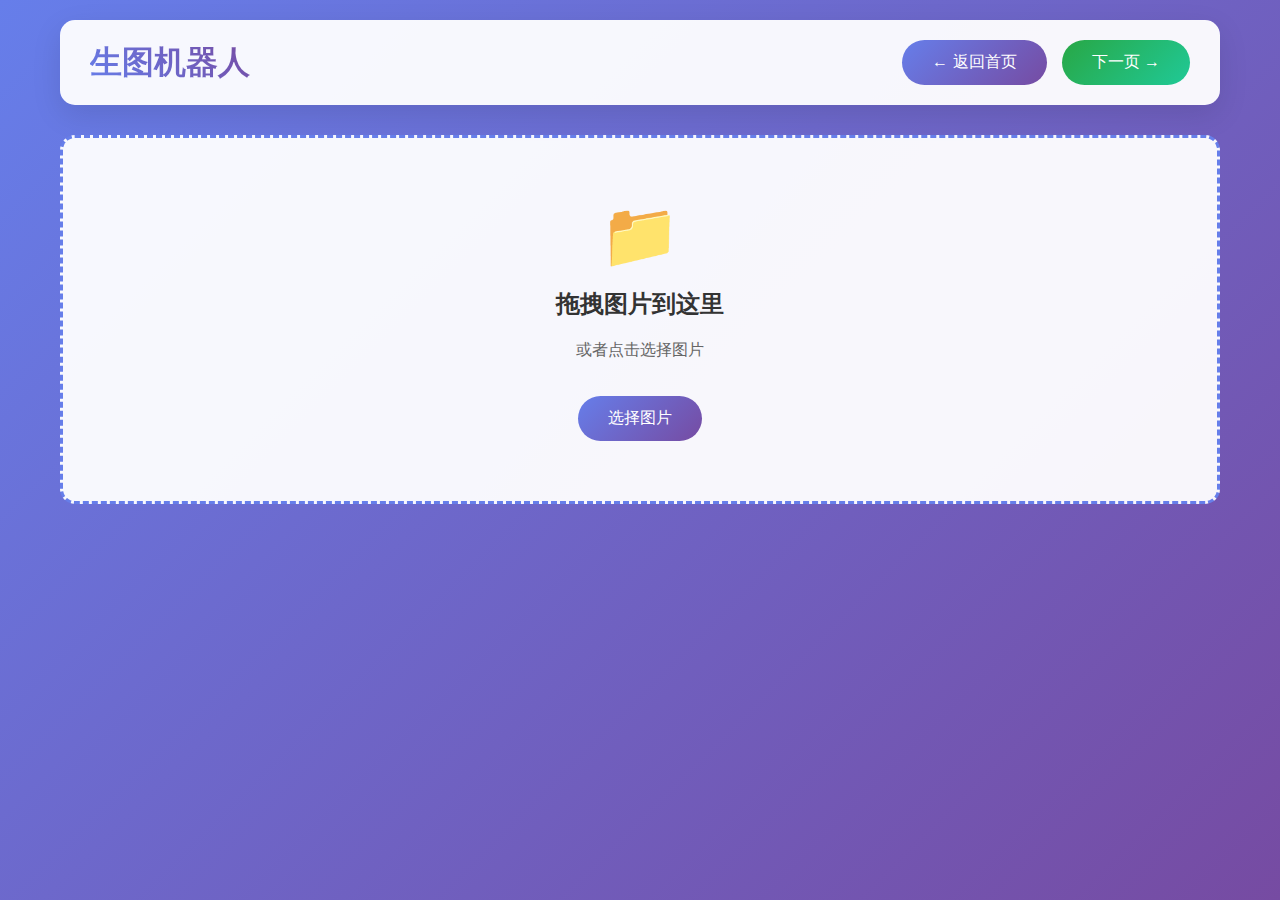
<file: frontend/html/generate.html>
<!DOCTYPE html>
<html lang="zh">
<head>
    <meta charset="UTF-8">
    <meta name="viewport" content="width=device-width, initial-scale=1.0">
    <title>生图页面</title>
    <link rel="stylesheet" href="../css/generate.css">
</head>
<body>
    <div class="container">
        <header>
            <h1>生图机器人</h1>
            <div class="header-nav">
                <a href="index.html" class="back-btn">← 返回首页</a>
                <a href="pedit.html" class="next-btn">下一页 →</a>
            </div>
        </header>

        <div class="upload-section">
            <div class="upload-area" id="uploadArea">
                <div class="upload-content">
                    <div class="upload-icon">📁</div>
                    <h3>拖拽图片到这里</h3>
                    <p>或者点击选择图片</p>
                    <input type="file" id="fileInput" multiple accept="image/*" style="display: none;">
                    <button class="upload-btn" onclick="document.getElementById('fileInput').click()">选择图片</button>
                </div>
            </div>
        </div>

        <div class="preview-section" id="previewSection" style="display: none;">
            <h3>📸 图片预览</h3>
            <div class="image-grid" id="imageGrid">
                <!-- 图片预览将在这里显示 -->
            </div>
        </div>

        <div class="controls-section" id="controlsSection" style="display: none;">
            <div class="action-buttons">
                <button class="process-btn" id="processBtn">
                    <span class="btn-icon">🚀</span>
                    AI生成
                </button>
                <button class="clear-btn" id="clearBtn">
                    <span class="btn-icon">🗑️</span>
                    清空图片
                </button>
            </div>
        </div>

        <div class="loading-section" id="loadingSection" style="display: none;">
            <div class="loading-spinner"></div>
            <p class="loading-text">正在处理图片，请稍候...</p>
            <div class="progress-bar">
                <div class="progress-fill" id="progressFill"></div>
            </div>
            <p class="progress-text" id="progressText">0 / 0</p>
        </div>

        <div class="results-section" id="resultsSection" style="display: none;">
            <h3>✨ 处理结果</h3>
            <div class="results-grid" id="resultsGrid">
                <!-- 处理结果将在这里显示 -->
            </div>
        </div>
    </div>
    <script src="../js/generate.js"></script>
</body>
</html>
</file>
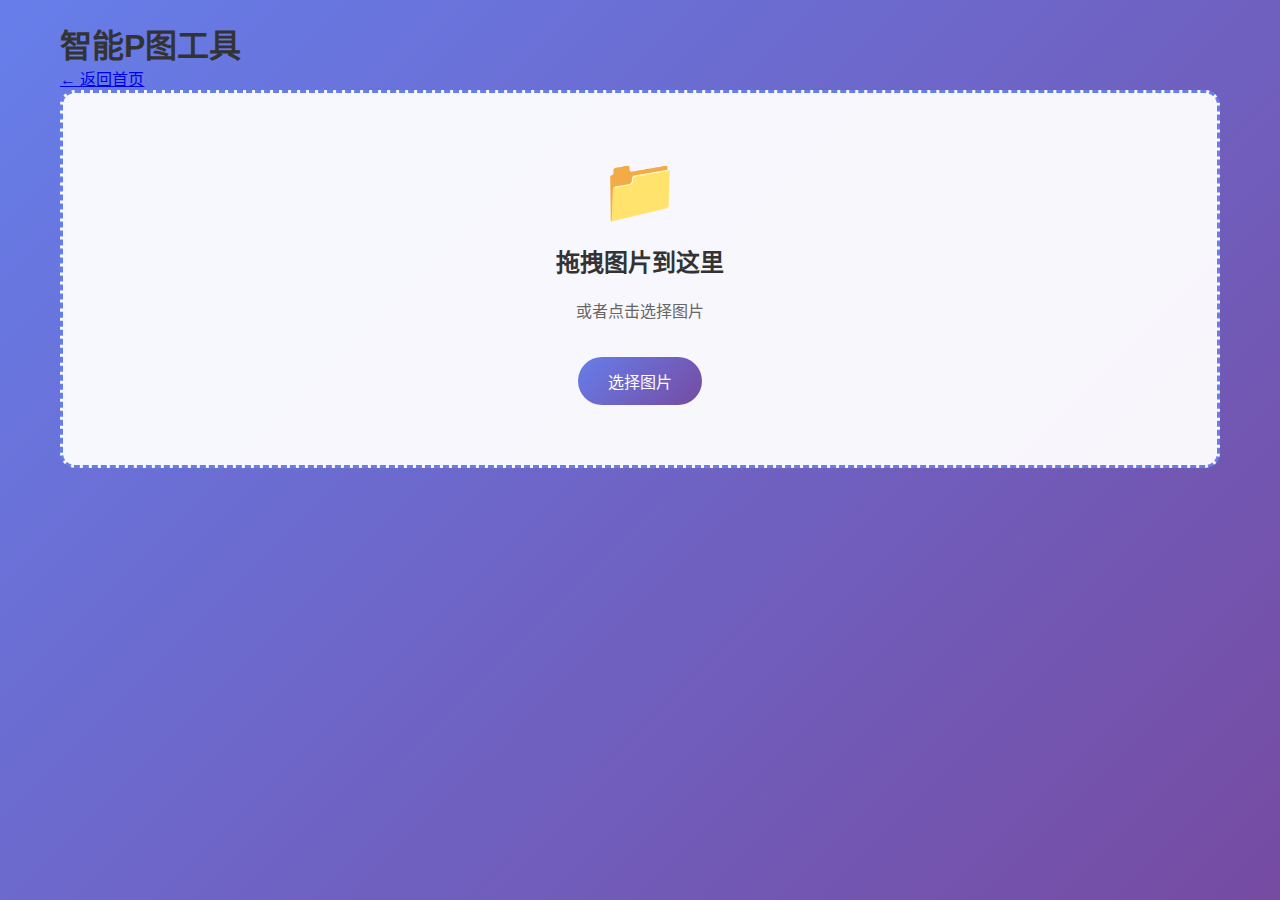
<file: frontend/html/pedit.html>
<!DOCTYPE html>
<html lang="zh-CN">
<head>
    <meta charset="UTF-8">
    <meta name="viewport" content="width=device-width, initial-scale=1.0">
    <title>智能P图工具</title>
    <link rel="stylesheet" href="../css/pedit.css">
</head>
<body>
    <div class="container">
        <header>
            <h1>智能P图工具</h1>
            <a href="index.html" class="back-btn">← 返回首页</a>
        </header>

        <div class="upload-section">
            <div class="upload-area" id="uploadArea">
                <div class="upload-content">
                    <div class="upload-icon">📁</div>
                    <h3>拖拽图片到这里</h3>
                    <p>或者点击选择图片</p>
                    <input type="file" id="fileInput" multiple accept="image/*" style="display: none;">
                    <button class="upload-btn" onclick="document.getElementById('fileInput').click()">选择图片</button>
                </div>
            </div>
        </div>

        <div class="preview-section" id="previewSection" style="display: none;">
            <h3>📸 图片预览</h3>
            <div class="image-grid" id="imageGrid">
                <!-- 图片预览将在这里显示 -->
            </div>
        </div>

        <div class="controls-section" id="controlsSection" style="display: none;">
            <div class="action-buttons">
                <button class="process-btn" id="processBtn">
                    <span class="btn-icon">🚀</span>
                    水印处理
                </button>
                <button class="clear-btn" id="clearBtn">
                    <span class="btn-icon">🗑️</span>
                    清空图片
                </button>
            </div>
        </div>

        <div class="loading-section" id="loadingSection" style="display: none;">
            <div class="loading-spinner"></div>
            <p class="loading-text">正在处理图片，请稍候...</p>
            <div class="progress-bar">
                <div class="progress-fill" id="progressFill"></div>
            </div>
            <p class="progress-text" id="progressText">0 / 0</p>
        </div>

        <div class="results-section" id="resultsSection" style="display: none;">
            <h3>✨ 处理结果</h3>
            <div class="results-grid" id="resultsGrid">
                <!-- 处理结果将在这里显示 -->
            </div>
        </div>
    </div>

    <script src="../js/pedit.js"></script>
</body>
</html>
</file>
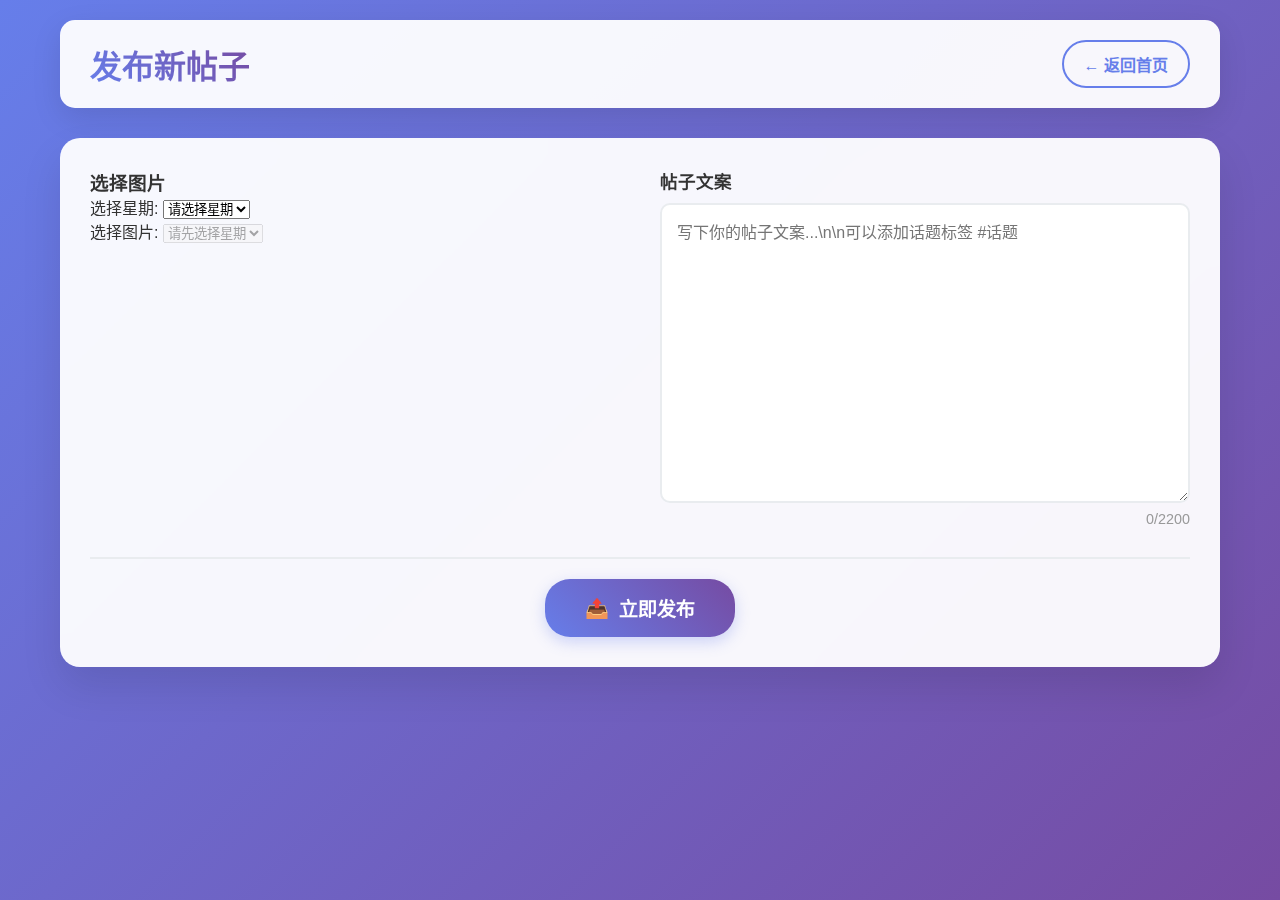
<file: frontend/html/publish.html>
<!DOCTYPE html>
<html lang="zh-CN">
<head>
    <meta charset="UTF-8">
    <meta name="viewport" content="width=device-width, initial-scale=1.0">
    <title>发布页面 - Instagram Robot</title>
    <link rel="stylesheet" href="../css/publish.css">
</head>
<body>
    <div class="container">
        <header>
            <h1>发布新帖子</h1>
            <a href="index.html" class="back-btn">← 返回首页</a>
        </header>
        
        <main class="publish-container">
            <div class="content-wrapper">
                <!-- 左侧图片区域 -->
                <div class="image-section">
                    <div class="image-selection-area">
                        <h3>选择图片</h3>
                        <div class="weekday-selector">
                            <label for="weekday-select">选择星期:</label>
                            <select id="weekday-select">
                                <option value="">请选择星期</option>
                                <option value="Monday">星期一</option>
                                <option value="Tuesday">星期二</option>
                                <option value="Wednesday">星期三</option>
                                <option value="Thursday">星期四</option>
                                <option value="Friday">星期五</option>
                            </select>
                        </div>
                        
                        <div class="image-selector">
                            <label for="image-select">选择图片:</label>
                            <select id="image-select" disabled>
                                <option value="">请先选择星期</option>
                            </select>
                        </div>
                        
                        <div class="selected-image-info" id="selected-image-info" style="display: none;">
                            <h4>已选择的图片:</h4>
                            <div class="image-path-display" id="selected-image-path"></div>
                            <button class="remove-image-btn" id="remove-selected-image">移除图片</button>
                        </div>
                    </div>
                </div>
                
                <!-- 右侧文案区域 -->
                <div class="text-section">
                    <div class="text-input-container">
                        <label for="post-caption">帖子文案</label>
                        <textarea 
                            id="post-caption" 
                            placeholder="写下你的帖子文案...\n\n可以添加话题标签 #话题"
                            maxlength="2200"
                        ></textarea>
                        <div class="char-counter">
                            <span id="char-count">0</span>/2200
                        </div>
                    </div>
                    

                </div>
            </div>
            
            <!-- 底部发布按钮 -->
            <div class="publish-actions">
                <button class="publish-btn" id="publish-btn">
                    <span class="btn-icon">📤</span>
                    立即发布
                </button>
                <div class="publish-status" id="publish-status"></div>
            </div>
        </main>
    </div>
    
    <script src="../js/publish.js"></script>
</body>
</html>
</file>
<file: frontend/css/generate.css>
/* 全局样式 */
* {
    margin: 0;
    padding: 0;
    box-sizing: border-box;
}

body {
    font-family: 'Segoe UI', Tahoma, Geneva, Verdana, sans-serif;
    background: linear-gradient(135deg, #667eea 0%, #764ba2 100%);
    min-height: 100vh;
    color: #333;
}

.container {
    max-width: 1200px;
    margin: 0 auto;
    padding: 20px;
}

/* 头部样式 */
header {
    display: flex;
    justify-content: space-between;
    align-items: center;
    margin-bottom: 30px;
    background: rgba(255, 255, 255, 0.95);
    padding: 20px 30px;
    border-radius: 15px;
    box-shadow: 0 10px 30px rgba(0, 0, 0, 0.1);
}

header h1 {
    color: #333;
    font-size: 2rem;
    font-weight: 700;
    background: linear-gradient(45deg, #667eea, #764ba2);
    -webkit-background-clip: text;
    -webkit-text-fill-color: transparent;
    background-clip: text;
}

.header-nav {
    display: flex;
    gap: 15px;
    align-items: center;
}

.back-btn, .next-btn {
    background: linear-gradient(135deg, #667eea, #764ba2);
    color: white;
    border: none;
    padding: 12px 30px;
    border-radius: 25px;
    font-size: 1rem;
    cursor: pointer;
    transition: all 0.3s ease;
    text-decoration: none;
    display: inline-block;
}

.next-btn {
    background: linear-gradient(135deg, #28a745, #20c997);
}

.back-btn:hover {
    transform: translateY(-2px);
    box-shadow: 0 5px 15px rgba(0,0,0,0.2);
}

.next-btn:hover {
    transform: translateY(-2px);
    box-shadow: 0 5px 15px rgba(40, 167, 69, 0.3);
}

/* 上传区域样式 */
.upload-section {
    margin-bottom: 30px;
}

.upload-area {
    background: rgba(255, 255, 255, 0.95);
    border-radius: 15px;
    padding: 60px 40px;
    text-align: center;
    border: 3px dashed #667eea;
    transition: all 0.3s ease;
    cursor: pointer;
}

.upload-area:hover {
    border-color: #764ba2;
    background: rgba(255, 255, 255, 0.98);
    transform: translateY(-2px);
}

.upload-area.dragover {
    border-color: #764ba2;
    background: rgba(118, 75, 162, 0.1);
}

.upload-content {
    display: flex;
    flex-direction: column;
    align-items: center;
    gap: 15px;
}

.upload-icon {
    font-size: 4rem;
    color: #667eea;
}

.upload-content h3 {
    font-size: 1.5rem;
    color: #333;
    margin-bottom: 5px;
}

.upload-content p {
    color: #666;
    margin-bottom: 20px;
}

.upload-btn {
    background: linear-gradient(135deg, #667eea, #764ba2);
    color: white;
    border: none;
    padding: 12px 30px;
    border-radius: 25px;
    font-size: 1rem;
    cursor: pointer;
    transition: all 0.3s ease;
}

.upload-btn:hover {
    transform: translateY(-2px);
    box-shadow: 0 5px 15px rgba(0,0,0,0.2);
}

/* 预览区域样式 */
.preview-section {
    background: rgba(255, 255, 255, 0.95);
    border-radius: 15px;
    padding: 30px;
    margin-bottom: 30px;
    box-shadow: 0 10px 30px rgba(0,0,0,0.1);
}

.preview-section h3 {
    margin-bottom: 20px;
    color: #333;
    font-size: 1.3rem;
}

.image-grid {
    display: grid;
    grid-template-columns: repeat(auto-fill, minmax(200px, 1fr));
    gap: 20px;
}

.image-item {
    position: relative;
    border-radius: 10px;
    overflow: hidden;
    box-shadow: 0 5px 15px rgba(0,0,0,0.1);
    transition: transform 0.3s ease;
}

.image-item:hover {
    transform: scale(1.05);
}

.image-item img {
    width: 100%;
    height: 150px;
    object-fit: cover;
}

.image-item-info {
    position: absolute;
    bottom: 0;
    left: 0;
    right: 0;
    background: rgba(0,0,0,0.7);
    color: white;
    padding: 8px;
    font-size: 0.9rem;
}

.remove-image {
    position: absolute;
    top: 5px;
    right: 5px;
    background: rgba(255,0,0,0.8);
    color: white;
    border: none;
    border-radius: 50%;
    width: 25px;
    height: 25px;
    cursor: pointer;
    font-size: 16px;
    display: flex;
    align-items: center;
    justify-content: center;
}

/* 控制区域样式 */
.controls-section {
    background: rgba(255, 255, 255, 0.95);
    border-radius: 15px;
    padding: 30px;
    margin-bottom: 30px;
    box-shadow: 0 10px 30px rgba(0,0,0,0.1);
    text-align: center;
}

/* 按钮样式 */
.action-buttons {
    display: flex;
    gap: 20px;
    justify-content: center;
    flex-wrap: wrap;
}

.process-btn, .clear-btn, .download-all-btn {
    padding: 15px 30px;
    border: none;
    border-radius: 25px;
    font-size: 1.1rem;
    font-weight: 500;
    cursor: pointer;
    transition: all 0.3s ease;
    display: flex;
    align-items: center;
    gap: 10px;
}

.process-btn {
    background: linear-gradient(135deg, #4CAF50, #45a049);
    color: white;
}

.process-btn:hover {
    transform: translateY(-2px);
    box-shadow: 0 5px 20px rgba(76, 175, 80, 0.4);
}

.process-btn:disabled {
    background: #ccc;
    cursor: not-allowed;
    transform: none;
    box-shadow: none;
}

.clear-btn {
    background: linear-gradient(135deg, #f44336, #da190b);
    color: white;
}

.clear-btn:hover {
    transform: translateY(-2px);
    box-shadow: 0 5px 20px rgba(244, 67, 54, 0.4);
}

/* 加载动画 */
.loading-section {
    background: rgba(255, 255, 255, 0.95);
    border-radius: 15px;
    padding: 60px 40px;
    margin-bottom: 30px;
    text-align: center;
    box-shadow: 0 10px 30px rgba(0,0,0,0.1);
}

.loading-spinner {
    width: 50px;
    height: 50px;
    border: 4px solid #f3f3f3;
    border-top: 4px solid #667eea;
    border-radius: 50%;
    animation: spin 1s linear infinite;
    margin: 0 auto 20px;
}

@keyframes spin {
    0% { transform: rotate(0deg); }
    100% { transform: rotate(360deg); }
}

.loading-text {
    font-size: 1.2rem;
    color: #333;
    margin-bottom: 20px;
}

.progress-bar {
    width: 100%;
    height: 8px;
    background: #e1e5e9;
    border-radius: 4px;
    overflow: hidden;
    margin-bottom: 10px;
}

.progress-fill {
    height: 100%;
    background: linear-gradient(135deg, #667eea, #764ba2);
    border-radius: 4px;
    transition: width 0.3s ease;
    width: 0%;
}

.progress-text {
    color: #666;
    font-size: 0.9rem;
}

/* 结果展示区域 */
.results-section {
    background: rgba(255, 255, 255, 0.95);
    border-radius: 15px;
    padding: 30px;
    box-shadow: 0 10px 30px rgba(0,0,0,0.1);
}

.results-section h3 {
    margin-bottom: 20px;
    color: #333;
    font-size: 1.3rem;
}

.results-grid {
    display: grid;
    grid-template-columns: repeat(auto-fill, minmax(250px, 1fr));
    gap: 25px;
    margin-bottom: 30px;
}

.result-item {
    background: white;
    border-radius: 10px;
    overflow: hidden;
    box-shadow: 0 5px 15px rgba(0,0,0,0.1);
    transition: transform 0.3s ease;
}

.result-item:hover {
    transform: translateY(-5px);
    box-shadow: 0 10px 25px rgba(0,0,0,0.15);
}

.result-image {
    width: 100%;
    height: auto;
    object-fit: contain;
    display: block;
}

.result-info {
    padding: 15px;
}

.result-info h4 {
    font-size: 1rem;
    margin-bottom: 10px;
    color: #333;
    white-space: nowrap;
    overflow: hidden;
    text-overflow: ellipsis;
}

/* 响应式设计 */
@media (max-width: 768px) {
    .container {
        padding: 15px;
    }
    
    header h1 {
        font-size: 2rem;
    }
    
    .header-nav {
        flex-direction: column;
        gap: 10px;
    }
    
    .upload-area {
        padding: 40px 20px;
    }
    
    .action-buttons {
        flex-direction: column;
        align-items: center;
    }
    
    .image-grid, .results-grid {
        grid-template-columns: repeat(auto-fill, minmax(150px, 1fr));
    }
}

/* 动画效果 */
.fade-in {
    animation: fadeIn 0.5s ease-in;
}

@keyframes fadeIn {
    from { opacity: 0; transform: translateY(20px); }
    to { opacity: 1; transform: translateY(0); }
}

.slide-in {
    animation: slideIn 0.3s ease-out;
}

@keyframes slideIn {
    from { transform: translateX(-100%); }
    to { transform: translateX(0); }
}

/* 工具提示 */
.tooltip {
    position: relative;
    display: inline-block;
}

.tooltip .tooltiptext {
    visibility: hidden;
    width: 120px;
    background: rgba(0, 0, 0, 0.7);
    color: #fff;
    text-align: center;
    border-radius: 6px;
    padding: 5px;
    position: absolute;
    z-index: 1;
    bottom: 125%;
    left: 50%;
    margin-left: -60px;
    opacity: 0;
    transition: opacity 0.3s ease;
}

.tooltip:hover .tooltiptext {
    visibility: visible;
    opacity: 1;
}
</file>
<file: frontend/css/pedit.css>
/* 全局样式 */
* {
    margin: 0;
    padding: 0;
    box-sizing: border-box;
}

body {
    font-family: 'Segoe UI', Tahoma, Geneva, Verdana, sans-serif;
    background: linear-gradient(135deg, #667eea 0%, #764ba2 100%);
    min-height: 100vh;
    color: #333;
}

.container {
    max-width: 1200px;
    margin: 0 auto;
    padding: 20px;
}

/* 头部样式 */
.header {
    text-align: center;
    margin-bottom: 40px;
    color: white;
}

.header h1 {
    font-size: 2.5rem;
    margin-bottom: 10px;
    text-shadow: 2px 2px 4px rgba(0,0,0,0.3);
}

.subtitle {
    font-size: 1.1rem;
    opacity: 0.9;
}

/* 上传区域样式 */
.upload-section {
    margin-bottom: 30px;
}

.upload-area {
    background: rgba(255, 255, 255, 0.95);
    border-radius: 15px;
    padding: 60px 40px;
    text-align: center;
    border: 3px dashed #667eea;
    transition: all 0.3s ease;
    cursor: pointer;
}

.upload-area:hover {
    border-color: #764ba2;
    background: rgba(255, 255, 255, 0.98);
    transform: translateY(-2px);
}

.upload-area.dragover {
    border-color: #764ba2;
    background: rgba(118, 75, 162, 0.1);
}

.upload-content {
    display: flex;
    flex-direction: column;
    align-items: center;
    gap: 15px;
}

.upload-icon {
    font-size: 4rem;
    color: #667eea;
}

.upload-content h3 {
    font-size: 1.5rem;
    color: #333;
    margin-bottom: 5px;
}

.upload-content p {
    color: #666;
    margin-bottom: 20px;
}

.upload-btn {
    background: linear-gradient(135deg, #667eea, #764ba2);
    color: white;
    border: none;
    padding: 12px 30px;
    border-radius: 25px;
    font-size: 1rem;
    cursor: pointer;
    transition: all 0.3s ease;
}

.upload-btn:hover {
    transform: translateY(-2px);
    box-shadow: 0 5px 15px rgba(0,0,0,0.2);
}

/* 预览区域样式 */
.preview-section {
    background: rgba(255, 255, 255, 0.95);
    border-radius: 15px;
    padding: 30px;
    margin-bottom: 30px;
    box-shadow: 0 10px 30px rgba(0,0,0,0.1);
}

.preview-section h3 {
    margin-bottom: 20px;
    color: #333;
    font-size: 1.3rem;
}

.image-grid {
    display: grid;
    grid-template-columns: repeat(auto-fill, minmax(200px, 1fr));
    gap: 20px;
}

.image-item {
    position: relative;
    border-radius: 10px;
    overflow: hidden;
    box-shadow: 0 5px 15px rgba(0,0,0,0.1);
    transition: transform 0.3s ease;
}

.image-item:hover {
    transform: scale(1.05);
}

.image-item img {
    width: 100%;
    height: 150px;
    object-fit: cover;
}

.image-item-info {
    position: absolute;
    bottom: 0;
    left: 0;
    right: 0;
    background: rgba(0,0,0,0.7);
    color: white;
    padding: 8px;
    font-size: 0.9rem;
}

.remove-image {
    position: absolute;
    top: 5px;
    right: 5px;
    background: rgba(255,0,0,0.8);
    color: white;
    border: none;
    border-radius: 50%;
    width: 25px;
    height: 25px;
    cursor: pointer;
    font-size: 16px;
    display: flex;
    align-items: center;
    justify-content: center;
}

.controls-section {
    background: rgba(255, 255, 255, 0.95);
    border-radius: 15px;
    padding: 30px;
    margin-bottom: 30px;
    box-shadow: 0 10px 30px rgba(0,0,0,0.1);
    text-align: center;
}

/* 按钮样式 */
.action-buttons {
    display: flex;
    gap: 20px;
    justify-content: center;
    flex-wrap: wrap;
}

.process-btn, .clear-btn, .download-all-btn {
    padding: 15px 30px;
    border: none;
    border-radius: 25px;
    font-size: 1.1rem;
    font-weight: 500;
    cursor: pointer;
    transition: all 0.3s ease;
    display: flex;
    align-items: center;
    gap: 10px;
}

.process-btn {
    background: linear-gradient(135deg, #4CAF50, #45a049);
    color: white;
}

.process-btn:hover {
    transform: translateY(-2px);
    box-shadow: 0 5px 20px rgba(76, 175, 80, 0.4);
}

.process-btn:disabled {
    background: #ccc;
    cursor: not-allowed;
    transform: none;
    box-shadow: none;
}

.clear-btn {
    background: linear-gradient(135deg, #f44336, #da190b);
    color: white;
}

.clear-btn:hover {
    transform: translateY(-2px);
    box-shadow: 0 5px 20px rgba(244, 67, 54, 0.4);
}

/* 加载动画 */
.loading-section {
    background: rgba(255, 255, 255, 0.95);
    border-radius: 15px;
    padding: 60px 40px;
    margin-bottom: 30px;
    text-align: center;
    box-shadow: 0 10px 30px rgba(0,0,0,0.1);
}

.loading-spinner {
    width: 50px;
    height: 50px;
    border: 4px solid #f3f3f3;
    border-top: 4px solid #667eea;
    border-radius: 50%;
    animation: spin 1s linear infinite;
    margin: 0 auto 20px;
}

@keyframes spin {
    0% { transform: rotate(0deg); }
    100% { transform: rotate(360deg); }
}

.loading-text {
    font-size: 1.2rem;
    color: #333;
    margin-bottom: 20px;
}

.progress-bar {
    width: 100%;
    height: 8px;
    background: #e1e5e9;
    border-radius: 4px;
    overflow: hidden;
    margin-bottom: 10px;
}

.progress-fill {
    height: 100%;
    background: linear-gradient(135deg, #667eea, #764ba2);
    border-radius: 4px;
    transition: width 0.3s ease;
    width: 0%;
}

.progress-text {
    color: #666;
    font-size: 0.9rem;
}

/* 结果展示区域 */
.results-section {
    background: rgba(255, 255, 255, 0.95);
    border-radius: 15px;
    padding: 30px;
    box-shadow: 0 10px 30px rgba(0,0,0,0.1);
}

.results-section h3 {
    margin-bottom: 20px;
    color: #333;
    font-size: 1.3rem;
}

.results-grid {
    display: grid;
    grid-template-columns: repeat(auto-fill, minmax(250px, 1fr));
    gap: 25px;
    margin-bottom: 30px;
}

.result-item {
    background: white;
    border-radius: 10px;
    overflow: hidden;
    box-shadow: 0 5px 15px rgba(0,0,0,0.1);
    transition: transform 0.3s ease;
}

.result-item:hover {
    transform: translateY(-5px);
    box-shadow: 0 10px 25px rgba(0,0,0,0.15);
}

.result-image {
    width: 100%;
    height: auto;
    object-fit: contain;
    display: block;
}

.result-info {
    padding: 15px;
}

.result-info h4 {
    font-size: 1rem;
    margin-bottom: 10px;
    color: #333;
    white-space: nowrap;
    overflow: hidden;
    text-overflow: ellipsis;
}

/* 响应式设计 */
@media (max-width: 768px) {
    .container {
        padding: 15px;
    }
    
    .header h1 {
        font-size: 2rem;
    }
    
    .upload-area {
        padding: 40px 20px;
    }
    
    .control-group {
        flex-direction: column;
        align-items: flex-start;
    }
    
    .control-group label {
        min-width: auto;
    }
    
    .action-buttons {
        flex-direction: column;
        align-items: center;
    }
    
    .image-grid, .results-grid {
        grid-template-columns: repeat(auto-fill, minmax(150px, 1fr));
    }
}

/* 动画效果 */
.fade-in {
    animation: fadeIn 0.5s ease-in;
}

@keyframes fadeIn {
    from { opacity: 0; transform: translateY(20px); }
    to { opacity: 1; transform: translateY(0); }
}

.slide-in {
    animation: slideIn 0.3s ease-out;
}

@keyframes slideIn {
    from { transform: translateX(-100%); }
    to { transform: translateX(0); }
}
</file>
<file: frontend/css/publish.css>
* {
    margin: 0;
    padding: 0;
    box-sizing: border-box;
}

body {
    font-family: 'Arial', sans-serif;
    background: linear-gradient(135deg, #667eea 0%, #764ba2 100%);
    min-height: 100vh;
    color: #333;
}

.container {
    max-width: 1200px;
    margin: 0 auto;
    padding: 20px;
}

header {
    display: flex;
    justify-content: space-between;
    align-items: center;
    margin-bottom: 30px;
    background: rgba(255, 255, 255, 0.95);
    padding: 20px 30px;
    border-radius: 15px;
    box-shadow: 0 10px 30px rgba(0, 0, 0, 0.1);
}

header h1 {
    color: #333;
    font-size: 2rem;
    font-weight: 700;
    background: linear-gradient(45deg, #667eea, #764ba2);
    -webkit-background-clip: text;
    -webkit-text-fill-color: transparent;
    background-clip: text;
}

.back-btn {
    text-decoration: none;
    color: #667eea;
    font-weight: 600;
    padding: 10px 20px;
    border: 2px solid #667eea;
    border-radius: 25px;
    transition: all 0.3s ease;
}

.back-btn:hover {
    background: #667eea;
    color: white;
}

.publish-container {
    background: rgba(255, 255, 255, 0.95);
    border-radius: 20px;
    padding: 30px;
    box-shadow: 0 20px 40px rgba(0, 0, 0, 0.1);
    backdrop-filter: blur(10px);
}

.content-wrapper {
    display: grid;
    grid-template-columns: 1fr 1fr;
    gap: 40px;
    margin-bottom: 30px;
}

/* 左侧图片区域 */
.image-section {
    display: flex;
    flex-direction: column;
}

.image-upload-area {
    border: 3px dashed #ddd;
    border-radius: 15px;
    padding: 40px;
    text-align: center;
    transition: all 0.3s ease;
    cursor: pointer;
    background: #fafafa;
    min-height: 400px;
    display: flex;
    align-items: center;
    justify-content: center;
}

.image-upload-area:hover {
    border-color: #667eea;
    background: #f0f4ff;
}

.image-upload-area.has-image {
    border-color: #667eea;
    background: white;
    padding: 20px;
}

.upload-placeholder {
    display: flex;
    flex-direction: column;
    align-items: center;
    gap: 15px;
}

.upload-icon {
    font-size: 4rem;
    color: #ccc;
}

.upload-placeholder p {
    color: #999;
    font-size: 1.1rem;
}

#image-input {
    display: none;
}

.image-preview {
    position: relative;
    width: 100%;
    height: 100%;
}

.image-preview img {
    width: 100%;
    height: 100%;
    object-fit: cover;
    border-radius: 10px;
}

.remove-image {
    position: absolute;
    top: 10px;
    right: 10px;
    background: rgba(255, 255, 255, 0.9);
    border: none;
    border-radius: 50%;
    width: 30px;
    height: 30px;
    font-size: 1.2rem;
    cursor: pointer;
    color: #ff4757;
    transition: all 0.3s ease;
}

.remove-image:hover {
    background: #ff4757;
    color: white;
}

.image-controls {
    display: flex;
    justify-content: space-between;
    align-items: center;
    margin-top: 15px;
    padding: 15px;
    background: #f8f9fa;
    border-radius: 10px;
}

.secondary-btn {
    background: #6c757d;
    color: white;
    border: none;
    padding: 10px 20px;
    border-radius: 8px;
    cursor: pointer;
    font-weight: 600;
    transition: all 0.3s ease;
}

.secondary-btn:hover {
    background: #5a6268;
}

.image-info {
    color: #666;
    font-size: 0.9rem;
}

/* 右侧文案区域 */
.text-section {
    display: flex;
    flex-direction: column;
}

.text-input-container {
    flex: 1;
    display: flex;
    flex-direction: column;
}

.text-input-container label {
    font-weight: 600;
    color: #333;
    margin-bottom: 10px;
    font-size: 1.1rem;
}

#post-caption {
    flex: 1;
    min-height: 300px;
    padding: 15px;
    border: 2px solid #e9ecef;
    border-radius: 10px;
    font-size: 1rem;
    line-height: 1.6;
    resize: vertical;
    font-family: inherit;
    transition: border-color 0.3s ease;
}

#post-caption:focus {
    outline: none;
    border-color: #667eea;
    box-shadow: 0 0 0 3px rgba(102, 126, 234, 0.1);
}

.char-counter {
    text-align: right;
    color: #999;
    font-size: 0.9rem;
    margin-top: 8px;
}

.char-counter.warning {
    color: #ff9500;
}

.char-counter.danger {
    color: #ff4757;
}

.text-controls {
    margin-top: 20px;
}



/* 底部发布按钮 */
.publish-actions {
    text-align: center;
    padding-top: 20px;
    border-top: 2px solid #e9ecef;
}

.publish-btn {
    background: linear-gradient(45deg, #667eea, #764ba2);
    color: white;
    border: none;
    padding: 15px 40px;
    border-radius: 25px;
    font-size: 1.2rem;
    font-weight: 600;
    cursor: pointer;
    transition: all 0.3s ease;
    display: inline-flex;
    align-items: center;
    gap: 10px;
    box-shadow: 0 5px 15px rgba(102, 126, 234, 0.3);
}

.publish-btn:hover {
    transform: translateY(-2px);
    box-shadow: 0 8px 25px rgba(102, 126, 234, 0.4);
}

.publish-btn:disabled {
    background: #ccc;
    cursor: not-allowed;
    transform: none;
    box-shadow: none;
}

.publish-status {
    margin-top: 15px;
    padding: 10px;
    border-radius: 8px;
    font-weight: 600;
    display: none;
}

.publish-status.success {
    background: #d4edda;
    color: #155724;
    border: 1px solid #c3e6cb;
}

.publish-status.error {
    background: #f8d7da;
    color: #721c24;
    border: 1px solid #f5c6cb;
}

.publish-status.info {
    background: #d1ecf1;
    color: #0c5460;
    border: 1px solid #bee5eb;
}

/* 响应式设计 */
@media (max-width: 768px) {
    .content-wrapper {
        grid-template-columns: 1fr;
        gap: 20px;
    }
    
    .container {
        padding: 10px;
    }
    
    header {
        padding: 15px 20px;
        flex-direction: column;
        gap: 15px;
        text-align: center;
    }
    
    header h1 {
        font-size: 1.5rem;
    }
    
    .publish-container {
        padding: 20px;
    }
    
    .image-upload-area {
        min-height: 250px;
        padding: 20px;
    }
    
    .upload-icon {
        font-size: 3rem;
    }
}
</file>
